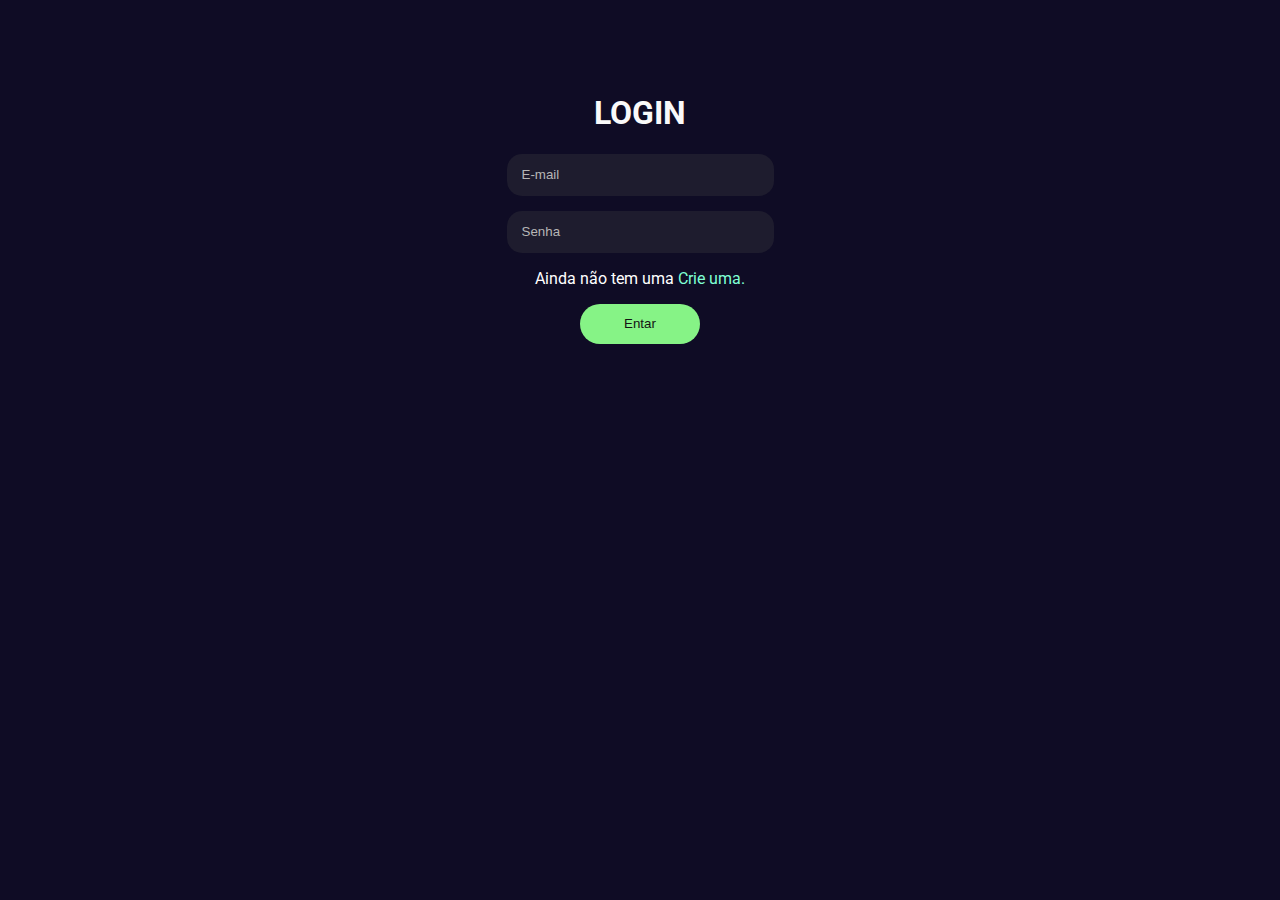
<file: index.html>
<!DOCTYPE html>

<html lang="PT-BR">

<head>
    <meta charset="UTF-8">
    <meta name="viewport" content="width=device-width, initial-scale=1.0">
    <title>Login</title>
    <link rel="preconnect" href="https://fonts.googleapis.com">
    <link rel="preconnect" href="https://fonts.gstatic.com" crossorigin>
    <link href="https://fonts.googleapis.com/css2?family=Bai+Jamjuree:ital,wght@0,200;0,300;0,400;0,500;0,600;0,700;1,200;1,300;1,400;1,500;1,600;1,700&family=Roboto:ital,wght@0,100;0,300;0,400;0,500;0,700;0,900;1,100;1,300;1,400;1,500;1,700;1,900&display=swap" rel="stylesheet">
    <link rel="stylesheet" href="styles.css">
</head>

<body>
    <div id="Login">
        
        <div class="caixa">
            <h1>LOGIN</h1>

            <div class="email">
                <input type="email" placeholder="E-mail">
            </div>

            <div class="senha">
                <input type="password" placeholder="Senha">
            </div>
            
            <div class="entrar">
                <p>Ainda não tem uma <a href="cadastro.html"> Crie uma.</a></p>
                <input type="submit" value="Entar" >
            </div>

        </div>

    </div>
</body>
</html>
</file>
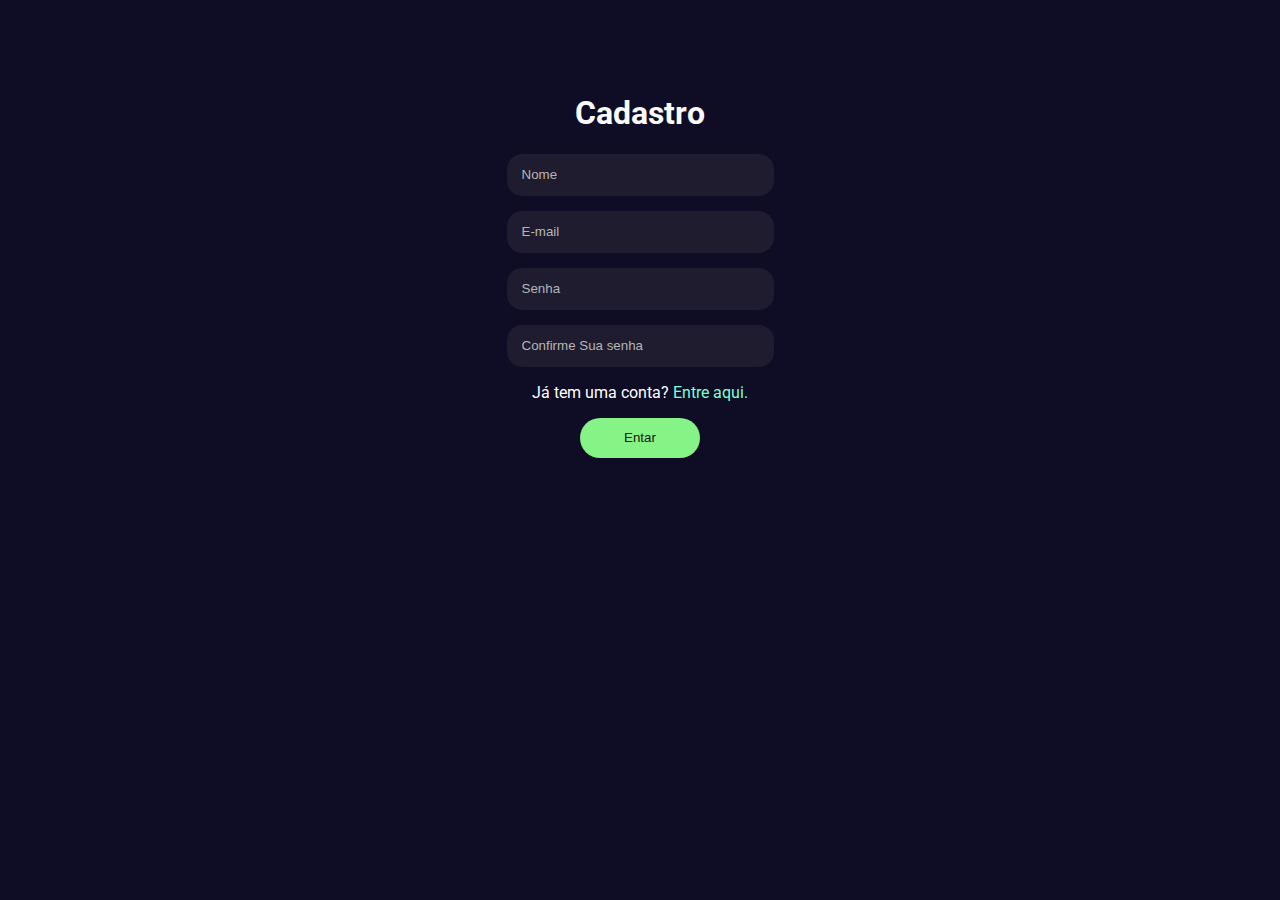
<file: cadastro.html>
<!DOCTYPE html>

<html lang="PT-BR">

<head>
    <meta charset="UTF-8">
    <meta name="viewport" content="width=device-width, initial-scale=1.0">
    <title>Cadastro</title>
    <link rel="preconnect" href="https://fonts.googleapis.com">
    <link rel="preconnect" href="https://fonts.gstatic.com" crossorigin>
    <link href="https://fonts.googleapis.com/css2?family=Bai+Jamjuree:ital,wght@0,200;0,300;0,400;0,500;0,600;0,700;1,200;1,300;1,400;1,500;1,600;1,700&family=Roboto:ital,wght@0,100;0,300;0,400;0,500;0,700;0,900;1,100;1,300;1,400;1,500;1,700;1,900&display=swap" rel="stylesheet">
    <link rel="stylesheet" href="styles.css">
</head>

<body>
    <div id="Login">
        
        <div class="caixa">
            <h1>Cadastro</h1>

            <div class="name">
                <input type="text" placeholder="Nome">

            </div>
            <div class="email">
                <input type="email" placeholder="E-mail">
            </div>

            <div class="senha">
                <input type="password" placeholder="Senha">
            </div>

            <div class="senha">
                <input type="password" placeholder="Confirme Sua senha">
            </div>
            
            <div class="entrar">
                <p>Já tem uma conta? <a href="index.html">Entre aqui.</a></p>
                <input type="submit" value="Entar" >
            </div>

        </div>

    </div>
</body>
</html>
</file>
<file: styles.css>
body {
    font-family: 'roboto', sans-serif;
    background-color: #0f0c25;
    color: #ffff;
}

a {
    text-decoration: none;
    color: aquamarine;
}
#Login {
    text-align: center;
    justify-content: center;
    align-items: center;
    display: flex;
    flex-direction: row;
}
.name input{
    border-radius: 15px;
    border: none;
    width: 250px;
    height: 40px;
    padding-left: 15px;
    background-color: #1e1c2e;
    color: #b6b6b6;
    margin-bottom: 15px;
}

.email input {
    border-radius: 15px;
    border: none;
    width: 250px;
    height: 40px;
    padding-left: 15px;
    background-color: #1e1c2e;
    color: #b6b6b6;
}
.senha input {
    border-radius: 15px;
    border: none;
    width: 250px;
    height: 40px;
    padding-left: 15px;
    background-color: #1e1c2e;
    color: #b6b6b6;
    margin-top: 15px;
}
.entrar input {
    cursor: pointer;
    width: 120px;
    height: 40px;
    border-radius: 20px;
    border: none;
    background-color: rgb(134, 243, 134);
    color: #141414;
}

input::placeholder {
    color: #b6b6b6;
}

h1 {
    color: #fafafa;
}

.caixa {
    margin-top: 65px;
}

input:focus {
    outline: none;
}
</file>
